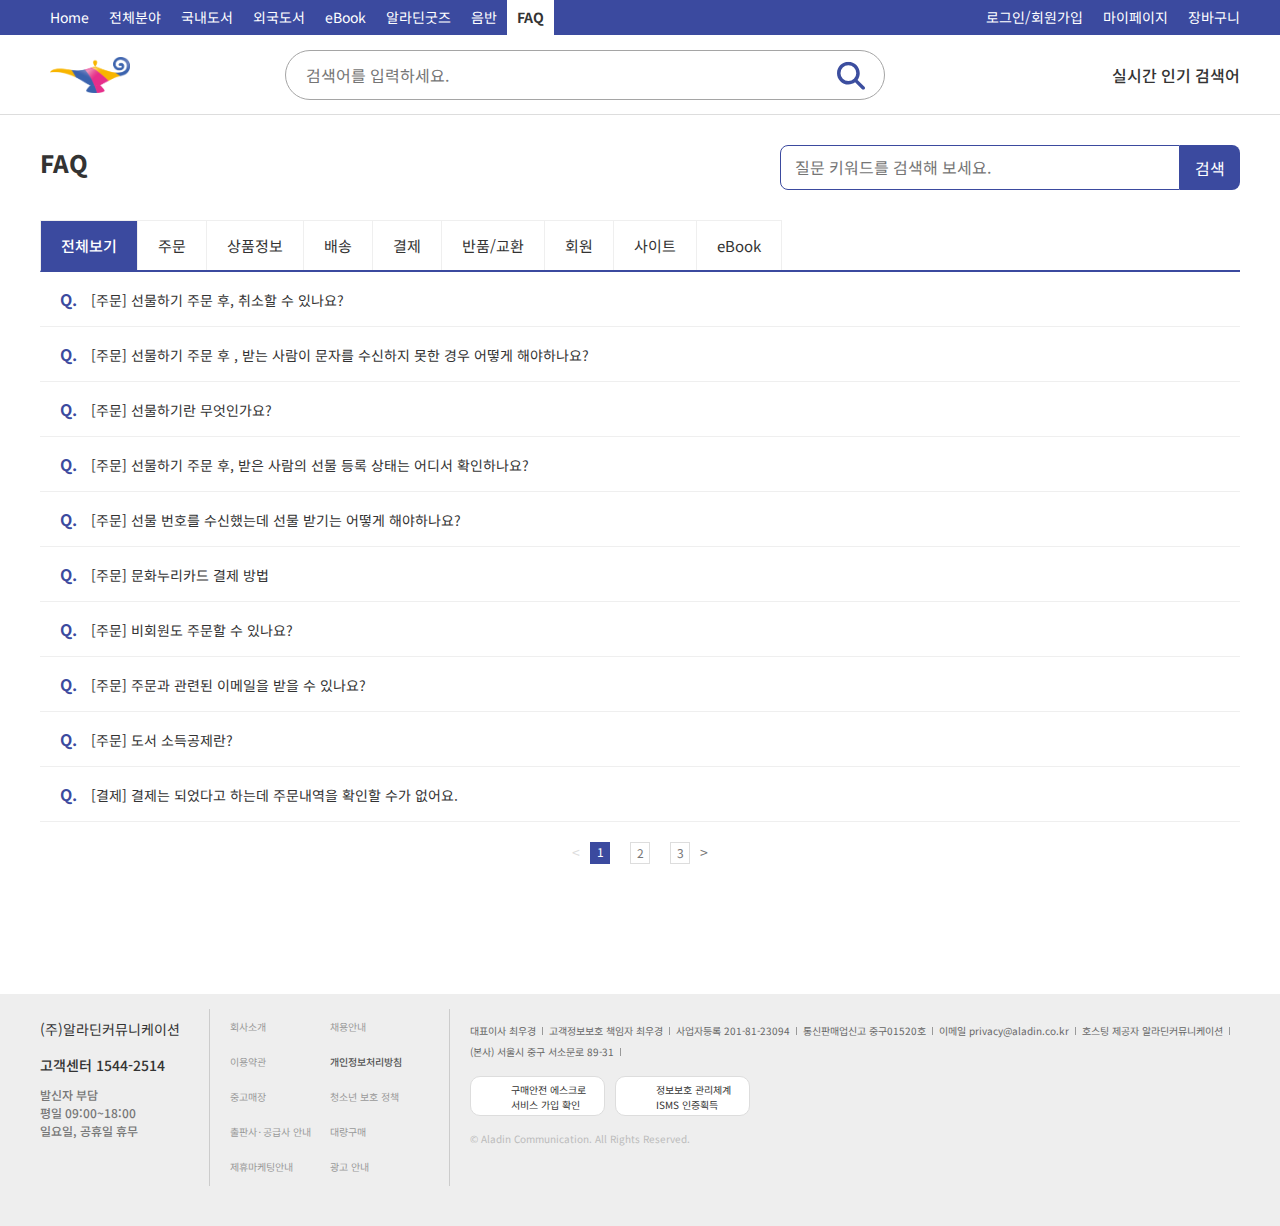
<file: html/faq2.html>
<!DOCTYPE html>
<html lang="ko">
    <head>
        <meta charset="UTF-8" />
        <meta name="viewport" content="width=device-width, initial-scale=1.0" />
        <title>알라딘</title>
        <link rel="stylesheet" href="../css/reset.css" />
        <link rel="stylesheet" href="../css/common.css" />
        <link rel="stylesheet" href="../css/faq2.css" />
        <script src="https://code.jquery.com/jquery-3.6.0.min.js"></script>
    </head>
    <body>
        <header>
            <div class="hMenuBg pc">
                <div class="hMenu">
                    <div class="hmCat">
                        <div
                            class="hmc"
                            onclick="location.href='../index.html'"
                        >
                            Home
                        </div>
                        <div class="hmc">전체분야</div>
                        <div class="hmc">국내도서</div>
                        <div class="hmc">외국도서</div>
                        <div class="hmc">eBook</div>
                        <div class="hmc">알라딘굿즈</div>
                        <div class="hmc">음반</div>
                        <div
                            class="hmc active"
                            onclick="location.href='../html/faq2.html'"
                        >
                            FAQ
                        </div>
                    </div>
                    <div class="hmMy">
                        <div class="hmmBtn">로그인/회원가입</div>
                        <div class="hmmBtn">마이페이지</div>
                        <div class="hmmBtn">장바구니</div>
                    </div>
                </div>
                <div class="hmlList">
                    <div class="hmlBox">
                        <div class="hmlSub">건강&#47;취미</div>
                        <div class="hmlSub">어린이</div>
                        <div class="hmlSub">잡지</div>
                        <div class="hmlSub">베스트셀러</div>
                        <div class="hmlSub">에세이</div>
                        <div class="hmlSub">새로나온책</div>
                        <div class="hmlSub">여행</div>
                        <div class="hmlSub">역사</div>
                        <div class="hmlSub">과학</div>
                        <div class="hmlSub">유아</div>
                    </div>
                    <div class="hmlBox">
                        <div class="hmlSub">만화</div>
                        <div class="hmlSub">건강&#47;스포츠</div>
                        <div class="hmlSub">요리</div>
                        <div class="hmlSub">역사</div>
                        <div class="hmlSub">법률</div>
                        <div class="hmlSub">어린이</div>
                        <div class="hmlSub">의학</div>
                        <div class="hmlSub">인문&#47;사회</div>
                        <div
                            class="hmlSub"
                            onclick="location.href='../html/detail.html'"
                        >
                            소설&#47;시&#47;희곡
                        </div>
                        <div class="hmlSub">컴퓨터</div>
                    </div>
                    <div class="hmlBox">
                        <div class="hmlSub">건강&#47;취미</div>
                        <div class="hmlSub">경제경영</div>
                        <div class="hmlSub">과학</div>
                        <div class="hmlSub">만화</div>
                        <div class="hmlSub">어린이</div>
                        <div class="hmlSub">역사</div>
                        <div class="hmlSub">여행</div>
                        <div class="hmlSub">외국어</div>
                        <div class="hmlSub">인문학</div>
                        <div class="hmlSub">자기계발</div>
                    </div>
                    <div class="hmlBox">
                        <div class="hmlSub">노트</div>
                        <div class="hmlSub">데스크용품</div>
                        <div class="hmlSub">독서용품</div>
                        <div class="hmlSub">생활용품</div>
                        <div class="hmlSub">사무용품</div>
                        <div class="hmlSub">고양이</div>
                        <div class="hmlSub">의류&#183;잡화</div>
                        <div class="hmlSub">베스트셀러</div>
                        <div class="hmlSub">알라딘 문방구</div>
                        <div class="hmlSub">굿즈한정할인</div>
                    </div>
                    <div class="hmlBox">
                        <div class="hmlSub">가요</div>
                        <div class="hmlSub">국악</div>
                        <div class="hmlSub">월드뮤직</div>
                        <div class="hmlSub">재즈</div>
                        <div class="hmlSub">팝</div>
                        <div class="hmlSub">J&#45;POP</div>
                        <div class="hmlSub">클래식</div>
                        <div class="hmlSub">베스트셀러</div>
                        <div class="hmlSub">해외구매</div>
                        <div class="hmlSub">새로나온 음악</div>
                    </div>
                </div>
            </div>
            <div class="headerWrap">
                <a href="../index.html" class="hLogo"
                    ><img src="../img/logo.png" alt="알라딘 로고"
                /></a>
                <div class="hSearch pc">
                    <input type="text" placeholder="검색어를 입력하세요." />
                    <div class="hSearchIcon">
                        <svg
                            xmlns="http://www.w3.org/2000/svg"
                            height="20"
                            width="20"
                            viewBox="0 0 512 512"
                        >
                            <path
                                d="M416 208c0 45.9-14.9 88.3-40 122.7L502.6 457.4c12.5 12.5 12.5 32.8 0 45.3s-32.8 12.5-45.3 0L330.7 376c-34.4 25.2-76.8 40-122.7 40C93.1 416 0 322.9 0 208S93.1 0 208 0S416 93.1 416 208zM208 352a144 144 0 1 0 0-288 144 144 0 1 0 0 288z"
                            />
                        </svg>
                    </div>
                </div>
                <div class="hSearch mo">FAQ</div>
                <div class="hIcons">
                    <div class="moMenuOpen hIcon">
                        <svg
                            xmlns="http://www.w3.org/2000/svg"
                            height="25"
                            width="25"
                            viewBox="0 0 448 512"
                        >
                            <path
                                d="M0 96C0 78.3 14.3 64 32 64H416c17.7 0 32 14.3 32 32s-14.3 32-32 32H32C14.3 128 0 113.7 0 96zM0 256c0-17.7 14.3-32 32-32H416c17.7 0 32 14.3 32 32s-14.3 32-32 32H32c-17.7 0-32-14.3-32-32zM448 416c0 17.7-14.3 32-32 32H32c-17.7 0-32-14.3-32-32s14.3-32 32-32H416c17.7 0 32 14.3 32 32z"
                            />
                        </svg>
                    </div>
                    <div class="moMenuClose hIcon hide">
                        <svg
                            xmlns="http://www.w3.org/2000/svg"
                            height="25"
                            width="25"
                            viewBox="0 0 384 512"
                        >
                            <path
                                d="M342.6 150.6c12.5-12.5 12.5-32.8 0-45.3s-32.8-12.5-45.3 0L192 210.7 86.6 105.4c-12.5-12.5-32.8-12.5-45.3 0s-12.5 32.8 0 45.3L146.7 256 41.4 361.4c-12.5 12.5-12.5 32.8 0 45.3s32.8 12.5 45.3 0L192 301.3 297.4 406.6c12.5 12.5 32.8 12.5 45.3 0s12.5-32.8 0-45.3L237.3 256 342.6 150.6z"
                            />
                        </svg>
                    </div>
                </div>
                <div class="hPop pc">
                    <div class="hpSlide">실시간 인기 검색어</div>
                    <div class="hpBox">
                        <div class="hpTit">실시간 인기 검색어</div>
                        <div class="hpList">
                            <div class="hpText">
                                <span class="rank">01 </span>하와이 대저택 100일
                                미라클
                            </div>
                            <div class="hpText">
                                <span class="rank">02 </span>나는 메트로폴리탄
                                미술관의 경비원입니다
                            </div>
                            <div class="hpText">
                                <span class="rank">03 </span>퍼스널 MBA
                            </div>
                            <div class="hpText">
                                <span class="rank">04 </span>이처럼 사소한 것들
                            </div>
                            <div class="hpText">
                                <span class="rank">05 </span>옆집 천사님 때문에
                                어느샌가 인간적으로 타락한 사연 8.5 특별판
                                &#40;소책자 포함 &#41;
                            </div>
                            <div class="hpText">
                                <span class="rank">06 </span>ETS 토익 정기시험
                                기출문제집 1000 Vol. 4 Listening &#40;리스닝
                                &#41;
                            </div>
                            <div class="hpText">
                                <span class="rank">07 </span>ETS 토익 정기시험
                                기출문제집 1000 Vol. 4 Reading &#40;리딩 &#41;
                            </div>
                            <div class="hpText">
                                <span class="rank">08 </span>마흔에 읽는
                                쇼펜하우어
                            </div>
                            <div class="hpText">
                                <span class="rank">09 </span>처음부터 시작하는
                                주식투자 단타전략
                            </div>
                            <div class="hpText">
                                <span class="rank">10 </span>세이노의 가르침
                                &#40;70만 부 기념 빨간 표지&#41;
                            </div>
                        </div>
                    </div>
                </div>
            </div>
        </header>
        <div class="moMenuBox">
            <div class="moLogin">로그인&#47;회원가입</div>
            <div class="moMenuBtn">
                <div class="moMyPage moBtn">
                    <div class="moBtnIcon">
                        <svg
                            xmlns="http://www.w3.org/2000/svg"
                            height="50"
                            width="50"
                            viewBox="0 0 448 512"
                        >
                            <path
                                d="M224 256A128 128 0 1 0 224 0a128 128 0 1 0 0 256zm-45.7 48C79.8 304 0 383.8 0 482.3C0 498.7 13.3 512 29.7 512H418.3c16.4 0 29.7-13.3 29.7-29.7C448 383.8 368.2 304 269.7 304H178.3z"
                            />
                        </svg>
                    </div>
                    <div class="moBtnText">마이페이지</div>
                </div>
                <div class="moOrder moBtn">
                    <div class="moBtnIcon">
                        <svg
                            xmlns="http://www.w3.org/2000/svg"
                            height="50"
                            width="50"
                            viewBox="0 0 640 512"
                        >
                            <path
                                d="M112 0C85.5 0 64 21.5 64 48V96H16c-8.8 0-16 7.2-16 16s7.2 16 16 16H64 272c8.8 0 16 7.2 16 16s-7.2 16-16 16H64 48c-8.8 0-16 7.2-16 16s7.2 16 16 16H64 240c8.8 0 16 7.2 16 16s-7.2 16-16 16H64 16c-8.8 0-16 7.2-16 16s7.2 16 16 16H64 208c8.8 0 16 7.2 16 16s-7.2 16-16 16H64V416c0 53 43 96 96 96s96-43 96-96H384c0 53 43 96 96 96s96-43 96-96h32c17.7 0 32-14.3 32-32s-14.3-32-32-32V288 256 237.3c0-17-6.7-33.3-18.7-45.3L512 114.7c-12-12-28.3-18.7-45.3-18.7H416V48c0-26.5-21.5-48-48-48H112zM544 237.3V256H416V160h50.7L544 237.3zM160 368a48 48 0 1 1 0 96 48 48 0 1 1 0-96zm272 48a48 48 0 1 1 96 0 48 48 0 1 1 -96 0z"
                            />
                        </svg>
                    </div>
                    <div class="moBtnText">주문&#47;배송</div>
                </div>
                <div class="moHeart moBtn">
                    <div class="moBtnIcon">
                        <svg
                            xmlns="http://www.w3.org/2000/svg"
                            height="50"
                            width="50"
                            viewBox="0 0 512 512"
                        >
                            <path
                                d="M47.6 300.4L228.3 469.1c7.5 7 17.4 10.9 27.7 10.9s20.2-3.9 27.7-10.9L464.4 300.4c30.4-28.3 47.6-68 47.6-109.5v-5.8c0-69.9-50.5-129.5-119.4-141C347 36.5 300.6 51.4 268 84L256 96 244 84c-32.6-32.6-79-47.5-124.6-39.9C50.5 55.6 0 115.2 0 185.1v5.8c0 41.5 17.2 81.2 47.6 109.5z"
                            />
                        </svg>
                    </div>
                    <div class="moBtnText">보관함</div>
                </div>
                <div class="moService moBtn">
                    <div class="moBtnIcon">
                        <svg
                            xmlns="http://www.w3.org/2000/svg"
                            height="50"
                            width="50"
                            viewBox="0 0 640 512"
                        >
                            <path
                                d="M208 352c114.9 0 208-78.8 208-176S322.9 0 208 0S0 78.8 0 176c0 38.6 14.7 74.3 39.6 103.4c-3.5 9.4-8.7 17.7-14.2 24.7c-4.8 6.2-9.7 11-13.3 14.3c-1.8 1.6-3.3 2.9-4.3 3.7c-.5 .4-.9 .7-1.1 .8l-.2 .2 0 0 0 0C1 327.2-1.4 334.4 .8 340.9S9.1 352 16 352c21.8 0 43.8-5.6 62.1-12.5c9.2-3.5 17.8-7.4 25.3-11.4C134.1 343.3 169.8 352 208 352zM448 176c0 112.3-99.1 196.9-216.5 207C255.8 457.4 336.4 512 432 512c38.2 0 73.9-8.7 104.7-23.9c7.5 4 16 7.9 25.2 11.4c18.3 6.9 40.3 12.5 62.1 12.5c6.9 0 13.1-4.5 15.2-11.1c2.1-6.6-.2-13.8-5.8-17.9l0 0 0 0-.2-.2c-.2-.2-.6-.4-1.1-.8c-1-.8-2.5-2-4.3-3.7c-3.6-3.3-8.5-8.1-13.3-14.3c-5.5-7-10.7-15.4-14.2-24.7c24.9-29 39.6-64.7 39.6-103.4c0-92.8-84.9-168.9-192.6-175.5c.4 5.1 .6 10.3 .6 15.5z"
                            />
                        </svg>
                    </div>
                    <div class="moBtnText">고객센터</div>
                </div>
            </div>
            <div class="moMenuList">
                <div class="mmlBox">
                    <div class="mmlCategory">국내도서</div>
                    <div class="mmlList">
                        <div class="mmlSub">건강&#47;취미</div>
                        <div class="mmlSub">어린이</div>
                        <div class="mmlSub">잡지</div>
                        <div class="mmlSub">베스트셀러</div>
                        <div class="mmlSub">에세이</div>
                        <div class="mmlSub">새로나온책</div>
                        <div class="mmlSub">여행</div>
                        <div class="mmlSub">역사</div>
                        <div class="mmlSub">과학</div>
                        <div class="mmlSub">유아</div>
                    </div>
                </div>
                <div class="mmlBox">
                    <div class="mmlCategory">외국도서</div>
                    <div class="mmlList">
                        <div class="mmlSub">만화</div>
                        <div class="mmlSub">건강&#47;스포츠</div>
                        <div class="mmlSub">요리</div>
                        <div class="mmlSub">역사</div>
                        <div class="mmlSub">법률</div>
                        <div class="mmlSub">어린이</div>
                        <div class="mmlSub">의학</div>
                        <div class="mmlSub">인문&#47;사회</div>
                        <div
                            class="mmlSub"
                            onclick="location.href='../html/detail.html'"
                        >
                            소설&#47;시&#47;희곡
                        </div>
                        <div class="mmlSub">컴퓨터</div>
                    </div>
                </div>
                <div class="mmlBox">
                    <div class="mmlCategory">eBook</div>
                    <div class="mmlList">
                        <div class="mmlSub">건강&#47;취미</div>
                        <div class="mmlSub">경제경영</div>
                        <div class="mmlSub">과학</div>
                        <div class="mmlSub">만화</div>
                        <div class="mmlSub">어린이</div>
                        <div class="mmlSub">역사</div>
                        <div class="mmlSub">여행</div>
                        <div class="mmlSub">외국어</div>
                        <div class="mmlSub">인문학</div>
                        <div class="mmlSub">자기계발</div>
                    </div>
                </div>
                <div class="mmlBox">
                    <div class="mmlCategory">알라딘굿즈</div>
                    <div class="mmlList">
                        <div class="mmlSub">노트</div>
                        <div class="mmlSub">데스크용품</div>
                        <div class="mmlSub">독서용품</div>
                        <div class="mmlSub">생활용품</div>
                        <div class="mmlSub">사무용품</div>
                        <div class="mmlSub">고양이</div>
                        <div class="mmlSub">의류&#183;잡화</div>
                        <div class="mmlSub">베스트셀러</div>
                        <div class="mmlSub">알라딘 문방구</div>
                        <div class="mmlSub">굿즈한정할인</div>
                    </div>
                </div>
                <div class="mmlBox">
                    <div class="mmlCategory">음반</div>
                    <div class="mmlList">
                        <div class="mmlSub">가요</div>
                        <div class="mmlSub">국악</div>
                        <div class="mmlSub">월드뮤직</div>
                        <div class="mmlSub">재즈</div>
                        <div class="mmlSub">팝</div>
                        <div class="mmlSub">J&#45;POP</div>
                        <div class="mmlSub">클래식</div>
                        <div class="mmlSub">베스트셀러</div>
                        <div class="mmlSub">해외구매</div>
                        <div class="mmlSub">새로나온 음악</div>
                    </div>
                </div>
                <div class="mmlBox">
                    <div
                        class="mmlCategory"
                        onclick="location.href='../html/faq2.html'"
                    >
                        FAQ
                    </div>
                </div>
            </div>
        </div>
        <div class="faqContent">
            <div class="faqQst">
                <div class="faqTit">FAQ</div>
                <div class="faqSearchBox">
                    <input
                        type="text"
                        class="faqSearch"
                        placeholder=" 질문 키워드를 검색해 보세요."
                    />
                    <button
                        type="button"
                        class="faqSearchBtn"
                        onclick="performance()"
                    ></button>
                </div>
            </div>
            <div class="faqMenuBox">
                <div class="faqMenu active">전체보기</div>
                <div class="faqMenu">주문</div>
                <div class="faqMenu">상품정보</div>
                <div class="faqMenu">배송</div>
                <div class="faqMenu">결제</div>
                <div class="faqMenu">반품/교환</div>
                <div class="faqMenu">회원</div>
                <div class="faqMenu">사이트</div>
                <div class="faqMenu">eBook</div>
            </div>
            <div class="faqQnaBox">
                <div class="faqQna active">
                    <div class="faqQ">
                        <span class="qst">Q. </span>[주문] 선물하기 주문 후,
                        취소할 수 있나요?
                    </div>
                    <div class="faqA">
                        <span n class="ans">A.</span> 받는 사람이 선물 번호 등록
                        후 상품 준비 중 상태까지만 가능하며, 이후에는 주문취소가
                        불가능합니다. <br />상품의 품절/절판 또는 받는 사람이
                        14일 동안 선물 번호 등록을 안 하실 경우, 주문은 자동으로
                        취소됩니다. <br />
                        받는 사람은 주문 취소가 불가능합니다. <br />
                        보내는 사람이 주문취소, 품절/절판으로 이한 자동 취소,
                        선물 등록 기한 만료로 인한 자동 취소 시, 보내는 사람과
                        받는 사람에게 안내 SMS가 발송됩니다.
                    </div>
                </div>
                <div class="faqQna active">
                    <div class="faqQ">
                        <span class="qst">Q. </span>[주문] 선물하기 주문 후 ,
                        받는 사람이 문자를 수신하지 못한 경우 어떻게 해야하나요?
                    </div>
                    <div class="faqA">
                        <span class="ans">A. </span>먼저 선물하기 주문 시 입력한
                        받는 사람의 휴대폰 번호가 정확하게 등록되었는지
                        확인하세요. <br />먼저 선물하기 주문 시 입력한 받는
                        사람의 휴대폰 번호가 정확하게 등록되었는지 확인하세요.
                        <br />휴대폰 번호가 잘못되었다면, 선물 받기 인증 전까지
                        주문취소하여 재주문해야 합니다. <br />휴대폰 번호가
                        맞다면, '마이 > 선물함'에서 인증번호 재전송이 1회에
                        한하여 제공됩니다.휴대폰 번호가 잘못되었다면, <br />선물
                        받기 인증 전까지 주문취소하여 재주문해야 합니다. 휴대폰
                        번호가 맞다면, '마이 > 선물함'에서 인증번호 재전송이
                        1회에 한하여 제공됩니다.
                    </div>
                </div>
                <div class="faqQna active">
                    <div class="faqQ">
                        <span class="qst">Q. </span>[주문] 선물하기란
                        무엇인가요?
                    </div>
                    <div class="faqA">
                        <span class="ans">A. </span>선물하기는 도서를 휴대폰을
                        통해 친구나 나에게 선물할 수 있는 서비스입니다. 선물하기
                        주문을 하면 입력한 휴대폰 번호로 SMS가 발송되며, 선물
                        받은 사람은 휴대폰으로 전송된 선물 번호와 배송지를
                        등록하면 선물을 받으실 수 있습니다. ※ 음반/DVD, 잡지,
                        어린이 전집, 해외 주문 도서, 바로드림 서비스는
                        선물하기를 하실 수 없습니다.
                    </div>
                </div>
                <div class="faqQna active">
                    <div class="faqQ">
                        <span class="qst">Q. </span>[주문] 선물하기 주문 후,
                        받은 사람의 선물 등록 상태는 어디서 확인하나요?
                    </div>
                    <div class="faqA">
                        <span class="ans">A. </span> 마이 > 선물함'에서
                        확인하세요.<br />상태 및 설명은 아래와 같습니다.<br />-
                        대기 : 선물 등록 전<br />
                        - 선물 등록 거절 : 선물 등록 거절 <br />- 받음 : 선물
                        등록 완료<br />
                        - 기한 만료 : 선물 등록 기한 14일 만료<br />
                        - 취소 : 주문 취소,품절로 인한 주문취소 <br />- 배송
                        완료 : 배송 완료
                    </div>
                </div>
                <div class="faqQna active">
                    <div class="faqQ">
                        <span class="qst">Q. </span>[주문] 선물 번호를
                        수신했는데 선물 받기는 어떻게 해야하나요?
                    </div>
                    <div class="faqA">
                        <span class="ans">A. </span>마이 > 선물함 에서 선물
                        번호와 휴대폰 번호 등록 후, 수령할 배송지 정보를
                        등록하면 선물 배송이 진행됩니다.<br /><br />- 선물
                        등록은 인터넷교보문고 회원만 가능합니다.<br />- 보내는
                        사람이 등록한 받는 사람의 휴대폰번호와 발급된 선물번호가
                        다를 경우 등록이 되지 않습니다.<br />- 등록하기 전 보낸
                        사람이 주문을 취소했거나 해당 상품이 품절/절판된
                        경우에도 진행이 되지 않습니다.<br />
                        - 등록한 배송정보는 보낸 사람의 주문정보에
                        공유됩니다.<br />- 반품/교환/환불은 기본적으로
                        불가능합니다.<br />
                        - 선물 번호 등록 기한은 14일이며, 기한이 만료되면 주문은
                        자동으로 취소됩니다.
                    </div>
                </div>
                <div class="faqQna active">
                    <div class="faqQ">
                        <span class="qst">Q. </span>[주문] 문화누리카드 결제
                        방법
                    </div>
                    <div class="faqA">
                        <span class="ans">A. </span>- 문화누리카드로만 결제가
                        가능합니다.<br />- 회원님이 보유하고 계신 마일리지,
                        예치금, 교보캐시 등과 같이 결제하실 수 있습니다.<br />단,
                        다른 결제수단인 휴대폰, 실시간 계좌이체, 무통장입금,
                        T-money 및 제휴 포인트들과 복합결제는 불가능합니다.<br />※
                        결제 시 -> 신용카드 -> NH카드 -> 일반결제 ※ 네이버페이,
                        시럽페이등 간편결제로는 사용안됨<br />카드 사용 관련
                        자세한 문의는 문화누리 고객센터 또는 NH농협 고객센터로
                        문의해 주세요.<br />
                        - 문화누리 고객센터 : 1544-3412 / 운영시간 평일 : 09시 ~
                        18시(12시~13시 점심시간)
                    </div>
                </div>
                <div class="faqQna active">
                    <div class="faqQ">
                        <span class="qst">Q. </span>[주문] 비회원도 주문할 수
                        있나요?
                    </div>
                    <div class="faqA">
                        <span class="ans">A. </span>네. 인터넷교보문고는
                        비회원으로도 주문하실 수 있습니다.<br />
                        비회원으로 주문을 하시려면 비회원 주문을 클릭하시고
                        해당사항을 입력하시면 됩니다.<br />
                        주문에 관련된 사항을 모두 입력하시고 결제 과정에서 본인
                        확인을 위한 이메일 주소와 비밀번호만 입력하시면
                        됩니다.<br />
                        주문/배송조회는 주문 시 입력한 이메일주소와 비밀번호로
                        로그인하실 수 있습니다.<br />
                    </div>
                </div>
                <div class="faqQna active">
                    <div class="faqQ">
                        <span class="qst">Q. </span>[주문] 주문과 관련된
                        이메일을 받을 수 있나요?
                    </div>
                    <div class="faqA">
                        <span class="ans">A. </span>네. 고객님께서 회원가입 시
                        입하신 이메일 주소로<br />
                        주문 완료, 배송 처리 안내 등 주문과 관련된 메일이
                        발송되고 있습니다.<br />
                        혹시 주문과 관련된 이메일을 받지 못하셨다면, 회원정보에
                        저장된 정보를 확인하시어 변경해주세요.<br />
                        또한 주문, 배송과 관련된 메일은 수신 동의와 관계없이
                        발송되는 메일임을 참고 부탁 드립니다.<br />
                        그 외 수신 동의 하에 신간도서정보, 이벤트 및 쿠폰 등의
                        할인 혜택에 대한 정보도 이메일로 받아보실 수 있습니다.
                    </div>
                </div>
                <div class="faqQna active">
                    <div class="faqQ">
                        <span class="qst">Q. </span>[주문] 도서 소득공제란?
                    </div>
                    <div class="faqA">
                        <span class="ans">A. </span>- 2018년 7월 1일 부터
                        근로소득자가 신용카드 등으로 도서구입 및 공연을 관람하기
                        위해 사용한 금액이 추가 공제됩니다.<br />* 총 급여
                        7,000만 원 이하 근로소득자 중 신용카드, 직불카드 등
                        사용액이 총 급여의 25%가 넘는 사람에게 적용<br />
                        * 현재 '신용카드 등 사용금액'의 소득 공제 한도는
                        300만원이고 신용카드 사용액의 공제율은 15%이지만,
                        도서·공연 사용분은 추가로 100만원의 소득 공제 한도가
                        인정되고 공제율은 30%로 적용<br />* 시행시기 이후
                        도서·공연 사용액에 대해서는“2018년 귀속 근로소득 연말
                        정산”시기(19.1.15~)에 국세청 홈택스 연말정산간소화
                        서비스 제공
                    </div>
                </div>
                <div class="faqQna active">
                    <div class="faqQ">
                        <span class="qst">Q. </span>[결제] 결제는 되었다고
                        하는데 주문내역을 확인할 수가 없어요.
                    </div>
                    <div class="faqA">
                        <span class="ans">A. </span>결제완료 SMS나 메일은
                        받았는데 마이>주문/배송목록에서 확인되지 않으실 경우
                        교보문고 고객센터(1544-1900)로 문의하세요.
                    </div>
                </div>
                <div class="faqQna">
                    <div class="faqQ">
                        <span class="qst">Q. </span>[결제] 온라인 송금시
                        계좌번호는?
                    </div>
                    <div class="faqA">
                        <span class="ans">A. </span>온라인송금으로 상품을 주문
                        하셨을 경우, 계좌번호를 발급해 드리고 있으며 이를
                        가상계좌(전용계좌)라고 합니다. 전용계좌는 은행 별로 최초
                        1회 부여하며, 그 이후에는 고객님께 부여된 전용 계좌로
                        계속 입금 가능합니다. 기존의 1회성 계좌 부여 방식의
                        불편함을 개선한 전용계좌는 동일한 계좌로 안전하게
                        입금하실 수 있습니다. 주문완료 후 SMS로
                        주문번호,입금은행 및 전용계좌번호가 안내 발송됩니다.
                        <과오납체크>중복이나 착오 입금을 막기 위해 주문금액과
                        1원까지 정확한 금액을 입금하였을 경우에만 결제가
                        진행됩니다. 오류 메세지 발생 시 SMS에 안내되는
                        입금금액이나 결제 페이지 상 미 입금액 확인을 통하여
                        정확한 금액을 입금하여 주시기 바랍니다. (1주문 건 당
                        1회의 입금 처리가 원칙이나 동일 은행으로 2건 이상의
                        주문이 있을 경우 총 합계금액으로 입금 가능합니다)
                    </div>
                </div>
                <div class="faqQna">
                    <div class="faqQ">
                        <span class="qst">Q. </span>[결제] 온랑니 송금으로
                        주문/결제했을 때 며칠 이내에 송금해야하나요?
                    </div>
                    <div class="faqA">
                        <span class="ans">A. </span><온라인 송금>으로
                        주문/결제하신 상품의 경우, 주문완료일로부터 10일 이내에
                        상품금액을 송금해주셔야 결제가 완료됩니다. 10일 이내에
                        송금이 완료되지 않은 주문은 자동으로 주문 취소됩니다.
                    </div>
                </div>
                <div class="faqQna">
                    <div class="faqQ">
                        <span class="qst">Q. </span>[결제] 휴대폰 결제가 안돼요.
                    </div>
                    <div class="faqA">
                        <span class="ans">A. </span>휴대폰소액결제시 발생하는
                        오류건 중 "정책상의 이유로 결제가 되지 않습니다"라는
                        오류가 확인 될 경우 아래의 사유로 인하여 결제가 제한된
                        상태이므로 다날 고객센터 연락하여 주시면 됩니다. ※ 다날
                        고객센터 (☎ 1566-3355) 위 센터에서 연락이 되지 않을 경우
                        ☎ 031)697-1004로 연락주시면 빠른 시일내에 처리됩니다.
                    </div>
                </div>
                <div class="faqQna">
                    <div class="faqQ">
                        <span class="qst">Q. </span>[결제] 온라인 송금시
                        수수료를 내야하나요?
                    </div>
                    <div class="faqA">
                        <span class="ans">A. </span>일반적인 당행이체의 경우
                        이체 수수료가 발생하지 않습니다. 타행으로 송금시는 송금
                        수수료가 청구되며, 이 수수료는 회원님께서 직접
                        부담하셔야 합니다. 단.< ATM기기/은행창구에서 가상계좌로
                        계좌이체 시 제약 사항>에 대해서 유념하여 주시기
                        바랍니다. 은행 정책에 따라 창구 입금 시 당행 이체라도
                        이체 수수료가 발생 될 수 있으며, 은행 ATM 기기에 따라
                        원단위 입금이 불가한 경우 과오납 체크 과정에서 오류가
                        발생하게 됩니다. 따라서, 가급적 <인터넷 송금>을
                        이용하시는 것이 고객님께 유리합니다.
                    </div>
                </div>
                <div class="faqQna">
                    <div class="faqQ">
                        <span class="qst">Q. </span>[결제] 결제방법을 변결할 수
                        있나요?
                    </div>
                    <div class="faqA">
                        <span class="ans">A. </span>주문/결제하신 후에는 인터넷
                        상에서 결제방법을 변경하실 수 없습니다. 주문을 취소한 후
                        재주문 해 주시기 바랍니다.<br />단, 신용카드 결제 후
                        카드 변경이 필요하거나<br />라인입금 선택 후 입금 전
                        상태에서 신용카드 결제로 변경은 고객센터 1:1상담의
                        <주문/결제> 또는 전화(국번없이)1544-1900으로 문의 주신
                        후 주문번호와 변경사항 등을 알려주시면 확인 후 변경
                        가능합니다.
                    </div>
                </div>
                <div class="faqQna">
                    <div class="faqQ">
                        <span class="qst">Q. </span>[결제] 주문취소 후 환불은
                        언제 되나요?
                    </div>
                    <div class="faqA">
                        <span class="ans">A. </span>주문하신 상품의 주문상태가
                        "주문접수", "결제완료"로 주문취소가 바로 가능한 시점에
                        주문을 취소 하셨을 경우<br />사용하셨던 마일리지,
                        통합포인트, 예치금 등은 바로 환원이 되며 신용카드,
                        휴대폰결제 등은 바로 승인취소 처리가 됩니다.<br />단,
                        실시간계좌이체의 경우 은행 별 서비스 가능시간이나
                        제한조건이 많아 승인취소가 바로 되지 않는 경우가 발생할
                        수 있어 예치금으로 환불해드립니다.
                    </div>
                </div>
                <div class="faqQna">
                    <div class="faqQ">
                        <span class="qst">Q. </span>[결제] 실시간 계좌이체란
                        무엇인가요?
                    </div>
                    <div class="faqA">
                        <span class="ans">A. </span>실시간계좌이체는 고객님의
                        은행계좌에서 실시간으로 결제금액을 이체하여 결제할 수
                        있는 편리한 현금결제 방식입니다.<br />결제 후 따로
                        입금하지 않으셔도 되며 별도 수수료 부담 없이 이용하실 수
                        있습니다.<br / >* 실시간계좌이체 서비스 이용가능 은행 :
                        국민,농협,우리,SC제일,기업,외환,수협중앙회,신한(조흥),한국씨티,대구,부산,광주,제주,전북,경남,하나,우체국,새마을금고,신협<br />(은행
                        별 실시간계좌이체 서비스를 이용하실 수 있는 시간이
                        상이할 수 있으니 해당 은행 홈페이지를 참고하세요.)
                    </div>
                </div>
                <div class="faqQna">
                    <div class="faqQ">
                        <span class="qst">Q. </span>[결제] 휴대폰 결제시
                        팝업창이 짤려서 전체를 다 확인할 수가 없어요.
                    </div>
                    <div class="faqA">
                        <span class="ans">A. </span>1. 해상도 설정 바탕화면 에서
                        마우스 오른쪽 버튼 클릭 -> '속성' 클릭 -> 디스플레이
                        등록 정보 팝업 에서 '설정' 클릭 -> 화면 해상도를 가장
                        '높음'으로 이동 -> "확인" 클릭 -> "적용" 클릭 <br />2.
                        인터넷익스플로러를 사용하신다면 브라우저의 메뉴 BAR 에서
                        "도구" 선택 -> '전체화면' 선택 (또는 F11 키 클릭).
                        '전체화면" 모드에서 빠져나올 경우 ESC 키를 눌러주세요.
                    </div>
                </div>
                <div class="faqQna">
                    <div class="faqQ">
                        <span class="qst">Q. </span>[결제] 실시간계좌이체 결제가
                        잘 안돼요.
                    </div>
                    <div class="faqA">
                        <span class="ans">A. </span>은행마다 실시간계좌이체 이용
                        가능한 시간이 있습니다. 은행별 이용 가능 시간을
                        확인하세요. 또한 실시간계좌이체 이용을 위해 공인인증서가
                        필요합니다. 1. 공인인증서가 검색되지 않을 경우 해당 은행
                        홈페이지에서 공인인증서를 재발급받거나 공인인증서가
                        저장되어 있는 폴더 확인 - 윈도우 XP : C:\Program
                        Files\NPKI - 윈도우 7,8 :
                        C:\Users\UpdatusUser\AppData\LocalLow\NPKI (AppData
                        폴더가 보이지 않을 경우 내컴퓨터 탐색이 왼쪽 상단에 있는
                        "구성" 클릭 -> 폴더 및 검색 옵션 -> 보기탭 선택 ->
                        "숨김파일 폴더 및 드라이브 표시" 항목 체크 하시면 해당
                        폴더가 보입니다) 2. 보안카드/OTP 일련번호 입력 :
                        보안카드나 OTP 일련번호 자릿수와 상관없이 뒤 4자리 입력
                    </div>
                </div>
                <div class="faqQna">
                    <div class="faqQ">
                        <span class="qst">Q. </span>[결제] 소멸예정인 마일리지는
                        어디서 확인하나요?
                    </div>
                    <div class="faqA">
                        <span class="ans">A. </span>다음달 소멸예정인 마일리지
                        혹은 소멸된 마일리지는 "마이 > 나의 통장 > 마일리지 에서
                        조회 가능합니다.<br />교보문고 오프라인 매장에서는
                        구매시 영수증에 표시되며, 무인가입기에서도 조회하실 수
                        있습니다.<br />교보문고에서는 매월 마일리지
                        소멸안내메일을 발송하고 있습니다. 소멸안내메일은
                        소멸시행일 1개월 전에 발송되며, 일정금액 이상인 경우
                        SMS가 발송됩니다.<br />안내를 받으시고자 하는 경우
                        개인정보수정에서 메일 수신 거부, SMS수신 거부가 설정되어
                        있는지 확인해주시고 수신거부를 해지해 주시기 바랍니다.
                    </div>
                </div>
                <div class="faqQna">
                    <div class="faqQ">
                        <span class="qst">Q. </span>[결제] 예치금에 대해
                        설명해주세요.
                    </div>
                    <div class="faqA">
                        <span class="ans">A. </span>예치금은 품절/절판/주문취소
                        등의 사유로 발생한 금액이며, 언제라도 현금으로
                        돌려받으실 수 있습니다.<br />예치금을 환불 받으시려면,
                        마이 > 나의통장 > 예치금 [환불신청]을 하시기
                        바랍니다.<br />
                        환불 받으실 은행명, 계좌번호, 예금주명을 입력하여
                        신청하시면, 담당자 확인 후 고객님의 은행계좌로 입금하여
                        드립니다.<br />혹은, 고객센터(1544-1900)으로 연락 주셔서
                        요청해 주시면 됩니다.
                    </div>
                </div>
                <div class="faqQna">
                    <div class="faqQ">
                        <span class="qst">Q. </span>[배송료] 주문취소를 하면
                        무료배송 쿠폰이 없어지나요?
                    </div>
                    <div class="faqA">
                        <span class="ans">A. </span>무료배송 쿠폰을 사용하여
                        결제완료를 한 경우 적용된 쿠폰은 소멸됩니다.<br />
                        따라서 주문취소/반품을 하셔도 적용된 쿠폰은 환원이 되지
                        않습니다. 이에 유의해주시기 바랍니다.<br />
                        단, 당사의 사유로 부득이하게 발생된 도서품절, 재고오류,
                        파본 등으로 발생된 사유는 해당도서 주문시 사용된
                        무료배송 쿠폰이 자동환원됩니다.
                    </div>
                </div>
                <div class="faqQna">
                    <div class="faqQ">
                        <span class="qst">Q. </span>[배송료] 무료배송쿠폰과
                        할인쿠폰을 중복사용 가능한가요?
                    </div>
                    <div class="faqA">
                        <span class="ans">A. </span>네, 가능합니다.<br />
                        등급 별로 제공된 무료배송쿠폰은 고객님께서 보유하고 있는
                        타 할인쿠폰과 중복적용 가능합니다.
                    </div>
                </div>
                <div class="faqQna">
                    <div class="faqQ">
                        <span class="qst">Q. </span>[배송 안내] 주문한 상품 중
                        일부가 오지 않습니다.
                    </div>
                    <div class="faqA">
                        <span class="ans">A. </span>고객님께서 주문하신 상품이
                        한꺼번에 배송되지 않는 것은 고객님의 편의를 위해 준비된
                        것부터 보내드리기 때문입니다.<br />
                        주문건의 도서가 예상출고일 보다 지연 된 경우에는 먼저
                        준비 된 도서를 배송해 드립니다.<br />
                        나머지 상품은 별도로 배송 중이거나 상품을 준비하고 있는
                        단계이며, 거래처로 주문 된 상품은 입고되는 즉시 배송해
                        드립니다.<br />선출고 된 후 나머지 도서는 별도로
                        준비하여 보내드릴 예정이며 거래처에서 준비된 후 입고
                        되는 즉시 신속하게 배송해 드립니다.<br />
                        안타깝게도 거래처로 주문이 되었더라도 품절/절판이 될
                        수가 있으며, 이 경우에는 별도로 고객님께 이메일과 SMS를
                        통하여 알려 드립니다.
                    </div>
                </div>
                <div class="faqQna">
                    <div class="faqQ">
                        <span class="qst">Q. </span>[배송 안내] 새벽배송으로
                        받고 싶지 않은 경우 어떻게 해야하나요?
                    </div>
                    <div class="faqA">
                        <span class="ans">A. </span>새벽 배송이 가능한 주문의
                        경우 더 빠른 배송 서비스를 제공해 드리기 위해 새벽
                        배송이 기본으로 선택되어 있습니다.<br /><br />
                        새벽 배송을 원하지 않으실 경우 주문 시 배송 옵션에서 2.
                        내일 도착 예정을 선택해 주시면, 일반 배송으로
                        발송됩니다.<br />※ 주문 시 배송 선택 옵션 1. 내일 오전
                        7시 전 도착 예정<br />2. 내일 도착 예정
                    </div>
                </div>
                <div class="faqQna">
                    <div class="faqQ">
                        <span class="qst">Q. </span>[배송 안내] 주문하면 얼마
                        만에 받아볼 수 있나요?
                    </div>
                    <div class="faqA">
                        <span class="ans">A. </span>'예상출고일'이란 근무일
                        기준으로 도서가 준비되는 시간 만을 안내하는 것이며,
                        배송시간은 예상출고일 외 택배를 통해 고객님께 실제
                        배달되는 기간을 말합니다.<br />'출고예정일'은 상품에
                        따라 준비기간이 다르며 배송 시간은 지역에 따라 약간씩
                        다르나 보통 1~3일정도 소요됩니다. (도서산간지역은 최대
                        7일 소요)<br /><br />▷ 새벽배송: 평일 12시 ~ 22시 이내에
                        완료된 주문건에 대해 익일 07시 이전까지 배송<br /><br />▷
                        일요배송: 토요일 오전 11시 ~ 21시 이내에 완료된 주문건에
                        대해 다음 일요일에 배송
                    </div>
                </div>
                <div class="faqQna">
                    <div class="faqQ">
                        <span class="qst">Q. </span>[배송 안내] 편의점 배송은
                        어떻게 이용하나요?
                    </div>
                    <div class="faqA">
                        <span class="ans">A. </span>편의점 배송 안내<br />
                        주문 시 가까운 편의점을 선택해 주시면 24시간 영업을 하고
                        있는 편의점에서 주문하신 도서를 받으실 수 있습니다.<br />-
                        이용가능 지역 : 서울, 경기, 인천, 충청, 강원, 경상도,
                        전라도, 제주도 지역(일부 도서지역 제외)<br />
                        - 도서 배송 서비스 제공 편의점 : CU, GS25 2개의 업체<br />
                        - 편의점 내 주문도서 도착 시 알림 서비스 제공 : SMS &
                        e-mail<br />- 7일 이내 편의점 도착한 도서를 찾아가지
                        않으시면 도서는 반송됩니다.(보관기간 연장 가능 여부는
                        편의점마다 다를 수 있어 해당 편의점으로 직접 문의
                        바랍니다.)<br />
                        - 배송비 : 주문 금액이 15,000원 이상인 경우 배송비 무료,
                        15,000원 이하인 경우 2,500원의 배송비 부과
                    </div>
                </div>
                <div class="faqQna">
                    <div class="faqQ">
                        <span class="qst">Q. </span>[배송 안내] Express
                        Service(수도권 당일배송)가 궁금합니다.
                    </div>
                    <div class="faqA">
                        <span class="ans">A. </span>수도권 지역에서 Express
                        Service(유료)로 당일내 받아보실 수 있는 주문이었으나
                        현재 중단된 서비스입니다.
                    </div>
                </div>
                <div class="faqQna">
                    <div class="faqQ">
                        <span class="qst">Q. </span>[주문취소]
                        주문수정(취소/변경)할 수 있나요?
                    </div>
                    <div class="faqA">
                        <span class="ans">A. </span>- 일반배송 상품(교보문고
                        배송 도서)은 상품준비중 단계까지 주문취소 가능합니다.<br /><br />
                        - 업체배송 상품(음반/DVD/gift/어린이전집)은 판매자가
                        직접 상품정보를 등록하고 판매하는 상품으로 결제완료
                        단계까지만 주문취소 가능합니다.<br />
                        - eBook은 구매 후 바로보기 또는 다운로드를 하지 않은
                        경우에 한해 구매 일로부터 7일 이내 주문취소
                        가능합니다.<br />
                        - 해외주문도서의 경우는 결제완료 이후 24시간 이내
                        해외발주 처리되므로 결제완료 상태에서 주문취소 불가 할
                        수 있습니다.<br />
                        - 주문취소할 수 없는 진행단계에 있는 상품의 경우에는
                        배송완료 후 반품신청을 하시기 바랍니다.
                    </div>
                </div>
                <div class="faqQna">
                    <div class="faqQ">
                        <span class="qst">Q. </span>[주문취소]미사용한 e교환권은
                        재발급 가능한가요?
                    </div>
                    <div class="faqA">
                        <span class="ans">A. </span>발급 후 미사용하여
                        유효기간이 종료된 e교환권은 재발급이 불가능 합니다.
                    </div>
                </div>
                <div class="faqQna">
                    <div class="faqQ">
                        <span class="qst">Q. </span>[현금영수증]휴대폰 소액결제
                        현금영수증 발급이 가능한가요?
                    </div>
                    <div class="faqA">
                        <span class="ans">A. </span>휴대폰소액결제의 경우
                        현금영수증 발행은 교보문고가 아닌 요금수납 기관인 각
                        이동통신사에서 휴대폰소액결제 대행업체명으로 국세청에
                        자동신고되어 따로 발급 또는 보관하실 필요가 없습니다.
                        <br /><br />

                        고객님들께서 이동통신사의 통신요금(소액결제 대금 포함)을
                        납부하시면, 대금 결제일에 이동통신사는 납부방법에 따라
                        현금영수증, 신용카드 매출전표, 세금계산서를 발행하게
                        됩니다.
                    </div>
                </div>
                <div class="faqQna">
                    <div class="faqQ">
                        <span class="qst">Q. </span>[현금영수증]현금영수증
                        제도란 무엇입니까?
                    </div>
                    <div class="faqA">
                        <span class="ans">A. </span>현금영수증은 상품을 건당 1원
                        이상 현금 결제 시, 현금과 함께 카드(적립식카드,신용카드
                        등), 핸드폰번호 등을 제시하면 가맹점은 영수증 발급장치를
                        통해 현금영수증을 발급하고, 건별 내역은 국세청에
                        통보되는 제도입니다. 현금영수증을 발급받은 내역은
                        연말소득공제자료로도 활용되므로 개인에게 매우
                        유용합니다.
                    </div>
                </div>
                <div class="faqQna">
                    <div class="faqQ">
                        <span class="qst">Q. </span>[시스템오류/장애]신용카드
                        결제시 오류가 발생할 경우
                    </div>
                    <div class="faqA">
                        <span class="ans">A. </span>☎ 주요 카드회사 고객센터<br /><br />

                        현대카드: 1577-6000 <br />

                        국민카드: 1588-1688 <br />

                        신한카드: 1544-7000 <br />

                        삼성카드: 1588-8700 <br />

                        롯데카드: 1588-8100 <br />

                        우리카드: 1588-9955 <br />

                        외환카드: 1588-3200 <br />

                        농협카드: 1588-1600 <br />

                        비씨카드: 1588-4000 <br />

                        KB비씨카드: 1588-9999
                    </div>
                </div>
                <div class="faqQna">
                    <div class="faqQ">
                        <span class="qst">Q. </span
                        >[시스템오류/장애]주문/결제페이지에서 [결제하기]를 누른
                        후 주문중으로 계속 표시될때
                    </div>
                    <div class="faqA">
                        <span class="ans">A. </span>결제창에서 오류가 발생하여
                        주문처리중 메시지가 계속 표시될 경우, [이전]화면으로
                        돌아가신 후 결제 재시도하여 주시기바랍니다
                    </div>
                </div>
                <div class="faqQna">
                    <div class="faqQ">
                        <span class="qst">Q. </span>[시스템오류/장애] 휴대폰결제
                        시 인증번호가 발송되지 않아요
                    </div>
                    <div class="faqA">
                        <span class="ans">A. </span>해당 발신자 번호가 차단되어
                        있거나 문자 스팸등록이 되어 있어 확인이 안되시는
                        경우입니다. 차단된 발신자 번호 확인 및 스팸문자함 등을
                        확인해주세요.
                    </div>
                </div>
                <div class="faqQna">
                    <div class="faqQ">
                        <span class="qst">Q. </span>[증빙] 도서 구입비 소득공제
                        시행일이 2018년 7월 1일로 되어 있는데, 언제부터 적용
                        가능한가요?
                    </div>
                    <div class="faqA">
                        <span class="ans">A. </span>도서 소득공제의 근거가 되는
                        조세특례제한법 제126조의2 제2항 제3호의 시행일인 2018년
                        7월 1일부터 소비자가 구입한 도서나 공연 티켓 구입에
                        신용카드, 직불카드, (기명식) 선불카드, 현금 등으로
                        지출한 금액에 대해 도서.공연비 소득공제 적용을 받을 수
                        있다는 의미합니다.
                    </div>
                </div>
                <div class="faqQna">
                    <div class="faqQ">
                        <span class="qst">Q. </span>[증빙]종이책이 아닌
                        전자풀판물을 구입하여도 소득공제 적용 대상에 해당하나요?
                    </div>
                    <div class="faqA">
                        <span class="ans">A. </span>종이책과 마찬가지로 저자,
                        발행인, 발행일, 출판사, 국제표준도서번호(ISBN)가 기록된
                        전자책은 도서에 포함입니다.<br />
                        전자책의 경우 국제표준도서번호로 ISBN 외, ECN도 포함하여
                        인정됩니다. <br />
                        단, 대여로 이용하는 전자책은 제외됩니다.
                    </div>
                </div>
                <div class="faqQna">
                    <div class="faqQ">
                        <span class="qst">Q. </span>[eBook]인쇄 및 복사는 어떻게
                        합니까?
                    </div>
                    <div class="faqA">
                        <span class="ans">A. </span>죄송합니다.<br />
                        교보문고 eBook에서 제공되는 eBook은 저작권보호에 의해
                        자료 유출을 막기 위한 불법복제방지기술(DRM)이 적용된
                        PDF파일이므로, 프린트 및 복사 기능을 제공해드리지 못하고
                        있습니다.<br />
                        이 점 양해부탁드립니다.
                    </div>
                </div>
                <div class="faqQna">
                    <div class="faqQ">
                        <span class="qst">Q. </span>[eBook]구매한 eBook 콘텐츠는
                        어떻게 이용하나요?
                    </div>
                    <div class="faqA">
                        <span class="ans">A. </span>[마이 -> e-라이브러리 ->
                        보유도서] 또는 도서 상세페이지에서 [바로보기] 또는
                        [다운로드]를 클릭하여 콘텐츠를 실행합니다.
                    </div>
                </div>
                <div class="faqQna">
                    <div class="faqQ">
                        <span class="qst">Q. </span>[회원가입/탈퇴]SNS로
                        회원가입한 이후 해당 SNS 로그인 연동을 해지했어요. 계속
                        교보문고를 이용할 수 있나요?
                    </div>
                    <div class="faqA">
                        <span class="ans">A. </span>SNS 연동 해제 후에도 해당
                        SNS 계정 정보로 정상 이용 가능합니다.<br />
                        연동 해제는 해당 SNS 로그인만 이용할 수 없는 상태이며,
                        SNS 회원가입 시 생성한 아이디와 비밀번호로 로그인
                        가능합니다.
                    </div>
                </div>
                <div class="faqQna">
                    <div class="faqQ">
                        <span class="qst">Q. </span>[회원가입/탈퇴]회원 탈퇴가
                        되지 않습니다. 어떻게 해야하나요?
                    </div>
                    <div class="faqA">
                        <span class="ans">A. </span>[주문진행중/발송완료]<br />
                        진행 중인 거래(구매) 내역이 있는 경우<br />
                        - 일반/예약주문/해외발주 진행 중<br />
                        - 발송완료 후 15일이 경과되지 않은 경우 <br />
                        ▶탈퇴 가능 방법 : 거래 종료 후
                    </div>
                </div>
                <div class="faqQna">
                    <div class="faqQ">
                        <span class="qst">Q. </span>[회원가입/탈퇴]탈퇴하면
                        개인정보는 모두 삭제되나요?
                    </div>
                    <div class="faqA">
                        <span class="ans">A. </span>회원탈퇴 시점에 고객님의
                        개인정보는 완전 삭제되어 재가입을 해도 구매내역 확인이
                        불가합니다.<br /><br />
                        단, 상법 및 전자상거래 등에서의 소비자 보호에 관한 법률
                        등 관련법령에 의하여 아래와 같이 거래 관련 권리 의무
                        관계의 확인 등을 이유로 일정기간 보유하여야 할 필요가
                        있을 경우에는 정해진 기간 동안 보유 후 파기합니다.
                    </div>
                </div>
            </div>
            <div class="faqPagerBox">
                <div class="faqPrev" href="#">&#60;</div>
                <div class="faqPager active" href="#">1</div>
                <div class="faqPager" href="#">2</div>
                <div class="faqPager" href="#">3</div>
                <div class="faqNext" href="#">&#62;</div>
            </div>
        </div>
        <div class="fixBtn pc">
            <div class="aiChat">
                <svg viewBox="0 0 640 512">
                    <path
                        d="M88.2 309.1c9.8-18.3 6.8-40.8-7.5-55.8C59.4 230.9 48 204 48 176c0-63.5 63.8-128 160-128s160 64.5 160 128s-63.8 128-160 128c-13.1 0-25.8-1.3-37.8-3.6c-10.4-2-21.2-.6-30.7 4.2c-4.1 2.1-8.3 4.1-12.6 6c-16 7.2-32.9 13.5-49.9 18c2.8-4.6 5.4-9.1 7.9-13.6c1.1-1.9 2.2-3.9 3.2-5.9zM0 176c0 41.8 17.2 80.1 45.9 110.3c-.9 1.7-1.9 3.5-2.8 5.1c-10.3 18.4-22.3 36.5-36.6 52.1c-6.6 7-8.3 17.2-4.6 25.9C5.8 378.3 14.4 384 24 384c43 0 86.5-13.3 122.7-29.7c4.8-2.2 9.6-4.5 14.2-6.8c15.1 3 30.9 4.5 47.1 4.5c114.9 0 208-78.8 208-176S322.9 0 208 0S0 78.8 0 176zM432 480c16.2 0 31.9-1.6 47.1-4.5c4.6 2.3 9.4 4.6 14.2 6.8C529.5 498.7 573 512 616 512c9.6 0 18.2-5.7 22-14.5c3.8-8.8 2-19-4.6-25.9c-14.2-15.6-26.2-33.7-36.6-52.1c-.9-1.7-1.9-3.4-2.8-5.1C622.8 384.1 640 345.8 640 304c0-94.4-87.9-171.5-198.2-175.8c4.1 15.2 6.2 31.2 6.2 47.8l0 .6c87.2 6.7 144 67.5 144 127.4c0 28-11.4 54.9-32.7 77.2c-14.3 15-17.3 37.6-7.5 55.8c1.1 2 2.2 4 3.2 5.9c2.5 4.5 5.2 9 7.9 13.6c-17-4.5-33.9-10.7-49.9-18c-4.3-1.9-8.5-3.9-12.6-6c-9.5-4.8-20.3-6.2-30.7-4.2c-12.1 2.4-24.7 3.6-37.8 3.6c-61.7 0-110-26.5-136.8-62.3c-16 5.4-32.8 9.4-50 11.8C279 439.8 350 480 432 480z"
                    />
                </svg>
            </div>
            <div class="goTop">
                <svg viewBox="0 0 384 512">
                    <path
                        d="M214.6 41.4c-12.5-12.5-32.8-12.5-45.3 0l-160 160c-12.5 12.5-12.5 32.8 0 45.3s32.8 12.5 45.3 0L160 141.2V448c0 17.7 14.3 32 32 32s32-14.3 32-32V141.2L329.4 246.6c12.5 12.5 32.8 12.5 45.3 0s12.5-32.8 0-45.3l-160-160z"
                    />
                </svg>
            </div>
        </div>
        <footer>
            <div class="moFooter">
                <div class="flogo">&#40;주&#41;알라딘커뮤니케이션</div>
                <div class="fText">
                    <span>대표이사 최우경</span
                    ><span>고객정보보호 책임자 최우경</span
                    ><span>사업자등록 201-81-23094</span
                    ><span>통신판매업신고 중구01520호</span
                    ><span>이메일 privacy@aladin.co.kr</span
                    ><span>호스팅 제공자 알라딘커뮤니케이션</span
                    ><span>(본사) 서울시 중구 서소문로 89-31</span>
                </div>
                <div class="fMenu">
                    <p>회사소개</p>
                    <p>채용안내</p>
                    <p>이용약관</p>
                    <p class="tcbl">개인정보처리방침</p>
                    <p>중고매장</p>
                    <p>청소년 보호 정책</p>
                    <p>출판사&#183;공급사 안내</p>
                    <p>대량구매</p>
                    <p>제휴마케팅안내</p>
                    <p>광고 안내</p>
                </div>
                <div class="fCopy">
                    &#169; Aladin Communication. All Rights Reserved.
                </div>
                <div class="fTel">
                    <div class="ftTit">
                        고객센터 1544-2514 &#40;발신자 부담&#41;
                    </div>
                    <div class="ftText">
                        평일 09:00~18:00 &#47; 일요일, 공휴일 휴무
                    </div>
                </div>
                <div class="fBtns">
                    <div class="fBtn escrow">
                        구매안전 에스크로 서비스 가입 확인
                    </div>
                    <div class="fBtn isms">정보보호 관리체계 ISMS 인증획득</div>
                </div>
            </div>
            <div class="pcFooter">
                <div class="fLeft">
                    <div class="fLogo">(주)알라딘커뮤니케이션</div>
                    <div class="fTel">
                        <div class="ftTit">고객센터 1544-2514</div>
                        <div class="ftText">
                            발신자 부담<br />평일 09:00~18:00<br />일요일,
                            공휴일 휴무
                        </div>
                    </div>
                </div>
                <div class="fCenter">
                    <div class="fMenu">
                        <p>회사소개</p>
                        <p>채용안내</p>
                        <p>이용약관</p>
                        <p class="tcbl">개인정보처리방침</p>
                        <p>중고매장</p>
                        <p>청소년 보호 정책</p>
                        <p>출판사&#183;공급사 안내</p>
                        <p>대량구매</p>
                        <p>제휴마케팅안내</p>
                        <p>광고 안내</p>
                    </div>
                </div>
                <div class="fRight">
                    <div class="fText">
                        <span>대표이사 최우경</span
                        ><span>고객정보보호 책임자 최우경</span
                        ><span>사업자등록 201-81-23094</span
                        ><span>통신판매업신고 중구01520호</span
                        ><span>이메일 privacy@aladin.co.kr</span
                        ><span>호스팅 제공자 알라딘커뮤니케이션</span
                        ><span>(본사) 서울시 중구 서소문로 89-31</span>
                    </div>
                    <div class="fBtns">
                        <div class="fBtn escrow">
                            구매안전 에스크로 서비스 가입 확인
                        </div>
                        <div class="fBtn isms">
                            정보보호 관리체계 ISMS 인증획득
                        </div>
                    </div>
                    <div class="fCopy">
                        &#169; Aladin Communication. All Rights Reserved.
                    </div>
                </div>
            </div>
        </footer>
        <script src="../js/common.js"></script>
        <script src="../js/faq.js"></script>
    </body>
</html>
</file>
<file: css/common.css>
.hide {
    display: none;
}
.tb {
    font-weight: 700;
}
.pc {
    display: none;
}
.abBox {
    cursor: pointer;
}
.arrL {
    width: 40px;
    height: 40px;
    background: url('../img/bookArrDis.png') center/100%;
    border-radius: 50%;
    box-shadow: -2px -2px 10px rgba(0, 0, 0, 0.3);
    position: absolute;
    right: 50%;
    transform: translateX(-580px) rotate(-180deg);
    z-index: 998;
    cursor: pointer;
}
.arrR {
    width: 40px;
    height: 40px;
    background: url('../img/bookArrActive.png') center/100%;
    border-radius: 50%;
    box-shadow: 2px 2px 10px rgba(0, 0, 0, 0.3);
    position: absolute;
    left: 50%;
    transform: translateX(580px);
    z-index: 998;
    cursor: pointer;
}

/* header */
header {
    width: 100%;
    height: 60px;
    position: sticky;
    top: 0;
    left: 0;
    border-bottom: 1px solid #eee;
    background: #fff;
    z-index: 999;
}
.headerWrap {
    display: flex;
    justify-content: space-between;
    align-items: center;
    height: 100%;
}
.hLogo {
    width: 60px;
    height: 100%;
    padding: 18px 10px;
    background: #fff;
}
.hLogo img {
    width: 40px;
    height: auto;
}

.hIcons {
    display: flex;
}
.hIcons .hIcon {
    margin-right: 10px;
    cursor: pointer;
}

.hSearch {
    position: relative;
    width: 100%;
    min-width: 180px;
    margin-right: 10px;
}
.hSearch input {
    border: none;
    background: #eee;
    width: 100%;
    height: 40px;
    line-height: 40px;
    border-radius: 20px;
    padding: 0 15px;
}
.hSearchIcon {
    position: absolute;
    top: 50%;
    right: 10px;
    transform: translateY(-40%);
}

.moMenuBox {
    position: fixed;
    top: 60px;
    bottom: 0;
    left: -100%;
    width: 100%;
    overflow-y: auto;
    z-index: 1000;
    background: #fff;
    z-index: 999;
}
.moLogin {
    height: 70px;
    margin: 20px;
    background: #eee;
    border-radius: 10px;
    line-height: 70px;
    padding-left: 20px;
    cursor: pointer;
}

.moMenuBtn {
    display: flex;
    justify-content: space-evenly;
    margin: 0 20px 20px 20px;
}
.moBtn {
    display: flex;
    flex-direction: column;
    justify-content: center;
    cursor: pointer;
}
.moBtnText {
    font-size: 12px;
    text-align: center;
}

.mmlCategory {
    width: 100%;
    height: 50px;
    line-height: 50px;
    background: #eee;
    padding: 0 20px;
    font-weight: 700;
    border-bottom: 1px solid #ddd;
    cursor: pointer;
}
.mmlList {
    display: none;
}
.mmlSub {
    width: 100%;
    height: 40px;
    line-height: 40px;
    border-bottom: 1px solid #eee;
    padding: 0 20px;
    cursor: pointer;
}

/* container */
.bookCat {
    display: inline-block;
    font-size: 10px;
    background-color: #c8ebfb;
    padding: 2px 8px;
    border-radius: 6px;
    margin-bottom: 6px;
}
.bookTit {
    font-weight: 700;
    margin-bottom: 6px;
}
.bookText {
    font-size: 12px;
}

/* footer */
footer {
    text-align: center;
    background: #eee;
    padding: 15px 0 40px 0;
}
.flogo {
    margin-bottom: 10px;
    font-weight: 500;
    cursor: pointer;
}
.fText {
    margin: 0 20px 10px 20px;
    display: none;
}
.fText span {
    font-size: 10px;
    color: #666;
    display: inline-block;
}
.fText span:after {
    content: '';
    display: inline-block;
    width: 1px;
    height: 8px;
    background: #999;
    margin: 0 6px;
}
.fMenu {
    margin: 0 16px 10px 16px;
    display: flex;
    flex-wrap: wrap;
    justify-content: center;
    display: none;
}
.fMenu p {
    color: #999;
    margin: 4px;
    font-size: 10px;
    display: inline-block;
}
.fMenu p.tcbl {
    color: #555;
    font-weight: 500;
}
.fCopy {
    color: #bbb;
    font-size: 10px;
    padding-bottom: 15px;
    border-bottom: 1px solid #ddd;
    margin-bottom: 15px;
}
.fTel {
    margin-bottom: 15px;
    font-weight: 500;
}
.ftText {
    color: #777;
    font-size: 12px;
}
.fBtns {
    display: flex;
    justify-content: center;
}
.fBtn {
    width: 135px;
    height: 40px;
    background: #fff;
    border: 1px solid #ddd;
    border-radius: 10px;
    padding: 5px 0 5px 40px;
    font-size: 10px;
    word-break: keep-all;
    text-align: left;
    cursor: pointer;
}
.fBtn.escrow {
    margin-right: 10px;
    background: #fff
        url('https://image.aladin.co.kr/img/footer/footer_escrow.jpg') no-repeat
        center left 10px / 24px 24px;
}
.fBtn.isms {
    margin-right: 10px;
    background: #fff
        url('https://image.aladin.co.kr/img/footer/footer_isms.jpg') no-repeat
        center left 10px / 24px 24px;
}
.pcFooter {
    display: none;
}

/* pc */
@media screen and (min-width: 1200px) {
    .mo {
        display: none;
    }
    .pc {
        display: block;
    }
    /* header */
    header {
        top: -36px;
        height: 115px;
        flex-direction: column;
        border-bottom: 1px solid #ddd;
    }
    .hMenuBg {
        width: 100%;
        background-color: #3b4a9f;
        position: relative;
    }
    .hLogo {
        height: auto;
        width: fit-content;
    }
    .hLogo img {
        width: 80px;
    }
    .hSearch {
        width: 600px;
        height: 50px;
    }
    .hSearch input {
        border: 1px solid #a5a5a5;
        background: #fff;
        line-height: 50px;
        height: 50px;
        border-radius: 30px;
        padding: 0 20px;
        font-size: 16px;
    }
    .hSearchIcon {
        right: 20px;
    }
    .hSearchIcon svg {
        width: 28px;
        height: 28px;
        filter: invert(26%) sepia(99%) saturate(554%) hue-rotate(196deg)
            brightness(93%) contrast(92%);
    }
    .hPop {
        width: fit-content;
        height: 80px;
    }
    .hpSlide {
        width: 200px;
        display: -webkit-box;
        -webkit-line-clamp: 1;
        -webkit-box-orient: vertical;
        overflow: hidden;
        line-height: 80px;
        text-align: right;
        font-size: 16px;
        font-weight: 500;
    }
    .hpBox {
        position: absolute;
        top: 115px;
        right: 50%;
        transform: translateX(600px);
        background: #fff;
        box-shadow: 2px 2px 6px rgba(0, 0, 0, 0.2);
        z-index: 1000;
        padding: 30px;
        display: none;
    }
    .hpTit {
        font-size: 16px;
        font-weight: 700;
        margin-bottom: 10px;
    }
    .hpText {
        font-size: 16px;
        font-weight: 500;
        margin-bottom: 6px;
        cursor: pointer;
    }
    .hpText:hover {
        text-decoration: underline;
    }
    .hpText .rank {
        color: #3b4a9f;
    }
    .hMenu {
        display: flex;
        width: 1200px;
        height: 35px;
        justify-content: space-between;
        margin: 0 auto;
    }
    .hmCat {
        display: flex;
        height: 100%;
        align-items: center;
    }
    .hmMy {
        display: flex;
        height: 100%;
        align-items: center;
    }
    .hmc {
        color: #fff;
        padding: 0 10px;
        line-height: 35px;
        transition: all 0.3s;
        cursor: pointer;
    }
    .hmc.active {
        background-color: #fff;
        color: #333;
        font-weight: 700;
    }
    .hmc:hover {
        font-weight: 700;
    }
    .hmmBtn {
        color: #fff;
        line-height: 35px;
        padding-left: 20px;
        cursor: pointer;
    }
    .hmmBtn:hover {
        font-weight: 700;
    }
    .hmlList {
        position: absolute;
        top: 35px;
        left: 0;
        display: flex;
        background: #fff;
        box-shadow: 2px 2px 6px rgba(0, 0, 0, 0.2);
        z-index: 1000;
    }
    .hmlBox {
        padding: 20px;
        width: 160px;
        display: none;
    }
    .hmlSub {
        padding: 5px 10px;
        word-break: keep-all;
        font-size: 16px;
        cursor: pointer;
    }
    .hmlSub:hover {
        text-decoration: underline;
    }
    .headerWrap {
        width: 1200px;
        margin: 0 auto;
        display: flex;
        height: 80px;
    }

    .hIcons {
        display: none;
    }
    .moMenuBox {
        display: none;
    }

    /* container */
    .bookCat {
        width: fit-content;
        text-align: center;
        font-size: 12px;
        margin-bottom: 10px;
    }
    .bookTit {
        font-size: 16px;
    }
    .bookText {
        font-size: 14px;
    }

    /* fixBtn */
    .fixBtn {
        position: fixed;
        display: none;
        bottom: 20px;
        left: 50%;
        transform: translateX(640px);
        z-index: 1000;
    }
    .goTop,
    .aiChat {
        width: 40px;
        height: 40px;
        background: #fff;
        border-radius: 50%;
        box-shadow: 0px 0px 6px 2px rgba(0, 0, 0, 0.1);
        cursor: pointer;
    }
    .aiChat {
        margin-bottom: 15px;
    }
    .goTop svg {
        width: 40px;
        height: 40px;
        padding: 8px;
        opacity: 0.3;
    }
    .aiChat svg {
        width: 40px;
        height: 40px;
        padding: 6px;
        opacity: 0.3;
    }

    /* footer */
    .moFooter {
        display: none;
    }
    .pcFooter {
        display: flex;
        width: 1200px;
        margin: 0 auto;
        text-align: left;
    }
    .fLeft {
        width: 200px;
        padding: 10px 20px 10px 0;
        border-right: 1px solid #ccc;
        margin-right: 20px;
    }
    .fLogo {
        font-size: 14px;
        margin-bottom: 15px;
        cursor: default;
    }
    .ftTit {
        margin-bottom: 10px;
    }
    .fText {
        display: block;
    }
    .fCenter {
        width: 260px;
        padding-right: 20px;
        border-right: 1px solid #ccc;
    }
    .fMenu {
        display: flex;
        margin: 0;
    }
    .fMenu p {
        width: 50%;
        margin: 10px 0;
    }
    .fRight {
        margin-left: 20px;
        padding: 10px 0;
    }
    .fText {
        margin: 0 0 15px 0;
    }
    .fBtns {
        justify-content: left;
        margin-bottom: 15px;
    }
    .fCopy {
        border: none;
    }
}
</file>
<file: css/faq2.css>
.hSearch.mo {
    font-size: 20px;
    font-weight: 700;
    margin-right: 25px;
    text-align: center;
}
.faqContent {
    margin: 20px 0 70px;
}
.faqQst {
    margin: 0 20px 20px;
    position: relative;
}
.faqTit {
    display: none;
}
.faqSearchBox {
    display: flex;
    flex-wrap: nowrap;
    width: 10%x;
    /* width:750px; */
}
.faqSearch {
    position: relative;
    border: 1px solid #ddd;
    border-radius: 10px;
    padding-left: 10px;
    line-height: 50px;
    height: 50px;
    width: 200%;
}
.qst,
.ans {
    margin: 10px;
}
.faqSearchBtn {
    position: absolute;
    width: 22px;
    height: 22px;
    top: 50%;
    right: 15px;
    background: url('/img/search.png') 0 0 no-repeat;
    background-size: contain;
    background-position: right;
    border: none;
    background-color: transparent;
    transform: translateY(-50%);
}
.faqMenuBox {
    display: flex;
    flex-wrap: wrap;
    border-bottom: 1px solid #efefef;
    border-left: 1px solid #efefef;
    margin: 0 20px;
}
.faqMenu {
    line-height: 40px;
    height: 40px;
    width: 33.3%;
    text-align: center;
    border-right: 1px solid #efefef;
    border-top: 1px solid #efefef;
    cursor: pointer;
}
.faqMenu.active {
    background-color: #3b4a9f;
    color: #fff;
    font-weight: 500;
}
.faqQnaBox {
    margin-bottom: 20px;
}
.faqQna {
    display: none;
}
.faqQna.active {
    display: block;
}
.faqQ {
    padding: 15px 20px 15px 52px;
    border-bottom: 1px solid #efefef;
    text-indent: -42px;
}
.qst {
    font-weight: 700;
    font-size: 16px;
    color: #3b4a9f;
}
.faqA {
    padding: 15px 20px 15px 50px;
    border-bottom: 1px solid #ddd;
    background-color: #efefef;
    display: none;
    text-indent: -40px;
}
.ans {
    font-weight: 700;
    font-size: 16px;
    color: #f21c8c;
}
/* 아코디언 */
.faqQnaBox .faqA {
    display: none;
}
.faqQnaBox .faqQ {
    cursor: pointer;
}
.faqQnaBox .faqQ.active {
    font-weight: bold;
}
/* 페이저  */
.faqPagerBox {
    display: flex;
    justify-content: center;
}
.faqPrev {
    color: #ddd;
}
.faqPager {
    display: flex;
    justify-content: center;
    margin-bottom: 50px;
    margin: 0 10px;
    font-size: 12px;
    width: 20px;
    line-height: 20px;
    color: #777;
    border: 1px solid #ddd;
    text-align: center;
    transition: background-color 0.3s;
    cursor: pointer;
}
.faqNext {
    color: #777;
    cursor: pointer;
}
.faqPager.active {
    border: none;
    background-color: #3b4a9f;
    color: #fff;
}
/* pc  */
@media screen and (min-width: 1200px) {
    .faqContent {
        width: 1200px;
        margin: 0 auto;
        padding: 30px 0 130px;
    }
    .faqQst {
        display: flex;
        justify-content: space-between;
        margin: 0 0 30px;
    }
    .faqA {
        /* padding-left: 10px; */
    }
    .faqTit {
        display: block;
        font-size: 24px;
        font-weight: 800;
    }
    .faqSearch {
        width: 60%;
        border: 1px solid #3b4a9f;
        padding-left: 10px;
        line-height: 45px;
        height: 45px;
        width: 400px;
        font-size: 16px;
        border-radius: 8px 0 0 8px;
    }
    .faqSearchBtn {
        position: relative;
        width: 60px;
        height: 45px;
        background-color: #3b4a9f;
        color: #fff;
        border-radius: 0 8px 8px 0;
        display: flex;
        align-items: center;
        font-size: 20px;
        justify-content: center;
        background-image: none;
        top: auto;
        right: auto;
        transform: translateY(0);
    }
    .faqSearchBtn::before {
        content: '검색';
        font-size: 16px;
    }
    /* .faqSearchBtn {width: 30px; height: 30px; right:20px; none;   color:#333;} */
    .faqMenuBox {
        display: flex;
        flex-wrap: nowrap;
        margin: 0;
        border-bottom: 2px solid #3b4a9f;
    }
    .faqMenu {
        line-height: 50px;
        height: 50px;
        text-align: center;
        font-size: 15px;
        width: auto;
        padding: 0 20px;
    }
    .faqPagerBox {
        display: flex;
        justify-content: center;
    }
    /* .faqMenu:nth-child(3n) {
      border-right: none; */
}
</file>
